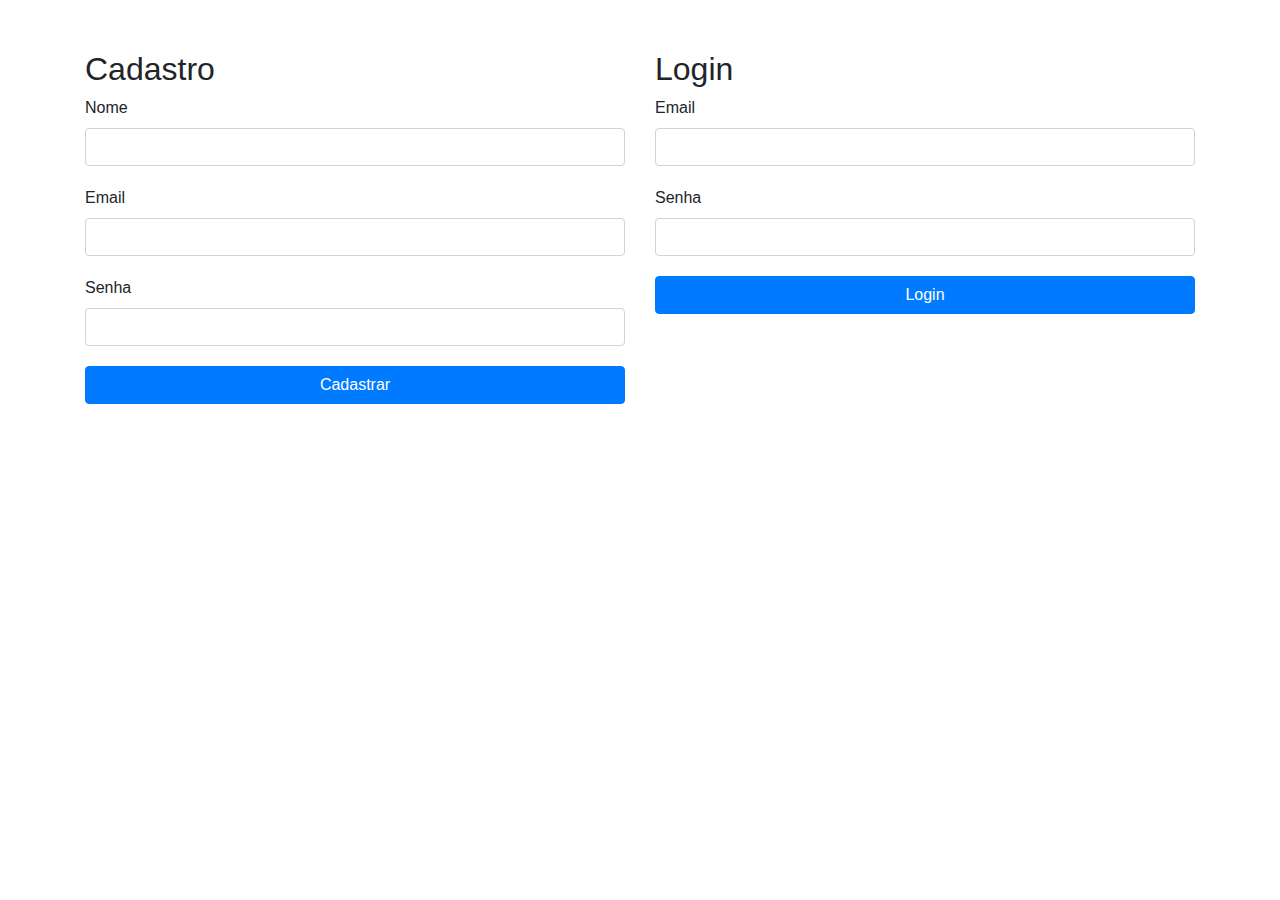
<file: index.html>
<!DOCTYPE html>
<html lang="pt-BR">
<head>
    <meta charset="UTF-8">
    <meta name="viewport" content="width=device-width, initial-scale=1.0">
    <title>Dragon Ball Z Store</title>
    <link rel="stylesheet" href="https://stackpath.bootstrapcdn.com/bootstrap/4.5.2/css/bootstrap.min.css">
    <link rel="stylesheet" href="style.css">
</head>
<body>
    <div class="container">
        <div class="row">
            <div class="col-md-6">
                <h2>Cadastro</h2>
                <form id="cadastroForm">
                    <div class="form-group">
                        <label for="cadastroNome">Nome</label>
                        <input type="text" class="form-control" id="cadastroNome" required>
                    </div>
                    <div class="form-group">
                        <label for="cadastroEmail">Email</label>
                        <input type="email" class="form-control" id="cadastroEmail" required>
                    </div>
                    <div class="form-group">
                        <label for="cadastroSenha">Senha</label>
                        <input type="password" class="form-control" id="cadastroSenha" required>
                    </div>
                    <button type="submit" class="btn btn-primary">Cadastrar</button>
                </form>
            </div>
            <div class="col-md-6">
                <h2>Login</h2>
                <form id="loginForm">
                    <div class="form-group">
                        <label for="loginEmail">Email</label>
                        <input type="email" class="form-control" id="loginEmail" required>
                    </div>
                    <div class="form-group">
                        <label for="loginSenha">Senha</label>
                        <input type="password" class="form-control" id="loginSenha" required>
                    </div>
                    <button type="submit" class="btn btn-primary">Login</button>
                </form>
            </div>
        </div>
    </div>

    <script src="script.js"></script>
</body>
</html>
</file>
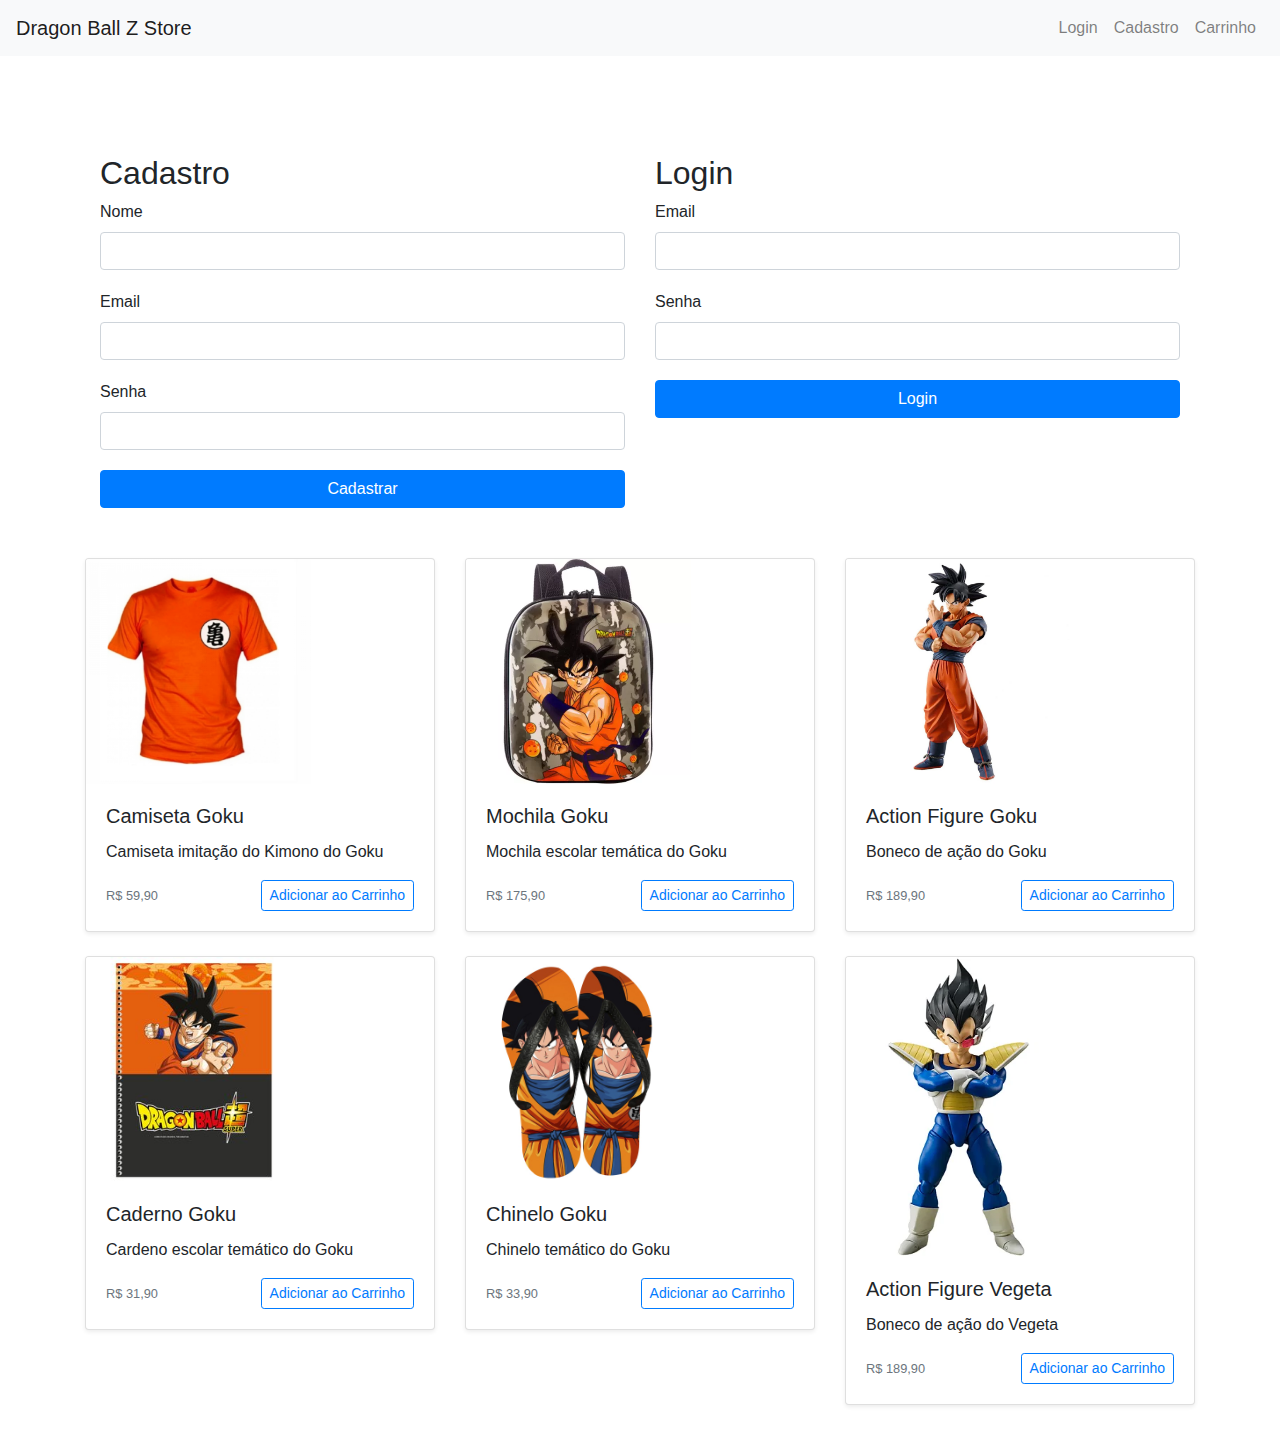
<file: index_teste.html>
<!DOCTYPE html>
<html lang="pt-br">
<head>
  <meta charset="UTF-8">
  <meta name="viewport" content="width=device-width, initial-scale=1.0">
  <title>Dragon Ball Z TESTE</title>
  <!-- Bootstrap CSS -->
  <link href="https://stackpath.bootstrapcdn.com/bootstrap/4.5.2/css/bootstrap.min.css" rel="stylesheet">
  <!-- Custom CSS -->
  <link rel="stylesheet" href="style.css">
</head>
<body>

    <!-- Navbar -->
    <nav class="navbar navbar-expand-lg navbar-light bg-light">
    <a class="navbar-brand" href="#">Dragon Ball Z Store</a>
    <button class="navbar-toggler" type="button" data-toggle="collapse" data-target="#navbarNav" aria-controls="navbarNav" aria-expanded="false" aria-label="Toggle navigation">
        <span class="navbar-toggler-icon"></span>
    </button>
    <div class="collapse navbar-collapse" id="navbarNav">
        <ul class="navbar-nav ml-auto">
        <li class="nav-item">
            <a class="nav-link" href="#" id="loginBtn">Login</a>
        </li>
        <li class="nav-item">
            <a class="nav-link" href="#" id="signupBtn">Cadastro</a>
        </li>
        <li class="nav-item">
            <a class="nav-link" href="#" id="cartBtn">Carrinho</a>
        </li>
        </ul>
    </div>
    </nav>

    <!-- Página principal -->
    <div class="container mt-5">
    <div class="row" id="productList">
        <!-- Products will be dynamically added here -->
    </div>
    </div>

    <div class="container" style="display: flex; flex-direction: row;"> 

        <!-- Login Modal -->
        <div class="col-md-6">
            <h2>Cadastro</h2>
            <form id="cadastroForm">
                <div class="form-group">
                    <label for="cadastroNome">Nome</label>
                    <input type="text" class="form-control" id="cadastroNome" required>
                </div>
                <div class="form-group">
                    <label for="cadastroEmail">Email</label>
                    <input type="email" class="form-control" id="cadastroEmail" required>
                </div>
                <div class="form-group">
                    <label for="cadastroSenha">Senha</label>
                    <input type="password" class="form-control" id="cadastroSenha" required>
                </div>
                <button type="submit" class="btn btn-primary">Cadastrar</button>
            </form>
        </div>
        
        <!-- Cadastro -->
        <div class="col-md-6">
            <h2>Login</h2>
            <form id="loginForm">
                <div class="form-group">
                    <label for="loginEmail">Email</label>
                    <input type="email" class="form-control" id="loginEmail" required>
                </div>
                <div class="form-group">
                    <label for="loginSenha">Senha</label>
                    <input type="password" class="form-control" id="loginSenha" required>
                </div>
                <button type="submit" class="btn btn-primary">Login</button>
            </form>
        </div>
    </div>

    <!-- Carrinho -->
    <div class="modal fade" id="cartModal" tabindex="-1" role="dialog" aria-labelledby="cartModalLabel" aria-hidden="true">
        <div class="modal-dialog" role="document">
        <div class="modal-content">
            <div class="modal-header">
            <h5 class="modal-title" id="cartModalLabel">Carrinho de Compras</h5>
            <button type="button" class="close" data-dismiss="modal" aria-label="Close">
                <span aria-hidden="true">&times;</span>
            </button>
            </div>
            <div class="modal-body">
            <ul id="cartItems" class="list-group">
                <!-- Items will be dynamically added here -->
            </ul>
            <p id="cartTotal" class="font-weight-bold">Total: R$ 0,00</p>
            </div>
            <div class="modal-footer">
            <button type="button" class="btn btn-secondary" data-dismiss="modal">Fechar</button>
            <button type="button" class="btn btn-primary">Finalizar Compra</button>
            </div>
        </div>
        </div>
    </div>
  
    <!-- Cards -->
    <div class="container">

        <div class="row espaco-entre">
            <div class="col-md-4">
                <div class="card mb-4 shadow-sm">
                    <img src="/img/camiseta goku.png" class="card-img-top tamanho-produto" alt="Camiseta">
                    <div class="card-body">
                        <h5 class="card-title">Camiseta Goku</h5>
                        <p class="card-text">Camiseta imitação do Kimono do Goku</p>
                        <div class="d-flex justify-content-between align-items-center">
                            <small class="text-muted">R$ 59,90</small>
                            <button class="btn btn-sm btn-outline-primary" onclick="adicionarAoCarrinho('Camiseta', 59.90)">Adicionar ao Carrinho</button>
                        </div>
                    </div>
                </div>
            </div>
            <div class="col-md-4">
                <div class="card mb-4 shadow-sm">
                    <img src="/img/mochila goku.webp" class="card-img-top tamanho-produto" alt="Mochila">
                    <div class="card-body">
                        <h5 class="card-title">Mochila Goku</h5>
                        <p class="card-text">Mochila escolar temática do Goku</p>
                        <div class="d-flex justify-content-between align-items-center">
                            <small class="text-muted">R$ 175,90</small>
                            <button class="btn btn-sm btn-outline-primary" onclick="adicionarAoCarrinho('Mochila', 175.90)">Adicionar ao Carrinho</button>
                        </div>
                    </div>
                </div>
            </div>
            <div class="col-md-4">
                <div class="card mb-4 shadow-sm">
                    <img src="/img/Action Figure.webp" class="card-img-top tamanho-produto" alt="Action Figure">
                    <div class="card-body">
                        <h5 class="card-title">Action Figure Goku</h5>
                        <p class="card-text">Boneco de ação do Goku</p>
                        <div class="d-flex justify-content-between align-items-center">
                            <small class="text-muted">R$ 189,90</small>
                            <button class="btn btn-sm btn-outline-primary" onclick="adicionarAoCarrinho('Action Figure', 189.90)">Adicionar ao Carrinho</button>
                        </div>
                    </div>
                </div>
            </div>
        </div>
        
        <div class="row">
            <div class="col-md-4">
                <div class="card mb-4 shadow-sm">
                    <img src="/img/caderno goku.jpg" class="card-img-top tamanho-produto" alt="Caderno">
                    <div class="card-body">
                        <h5 class="card-title">Caderno Goku</h5>
                        <p class="card-text">Cardeno escolar temático do Goku</p>
                        <div class="d-flex justify-content-between align-items-center">
                            <small class="text-muted">R$ 31,90</small>
                            <button class="btn btn-sm btn-outline-primary" onclick="adicionarAoCarrinho('Caderno', 31.90)">Adicionar ao Carrinho</button>
                        </div>
                    </div>
                </div>
            </div>
            <div class="col-md-4">
                <div class="card mb-4 shadow-sm">
                    <img src="/img/chinelo goku.jpg" class="card-img-top tamanho-produto" alt="Chinelo">
                    <div class="card-body">
                        <h5 class="card-title">Chinelo Goku</h5>
                        <p class="card-text">Chinelo temático do Goku</p>
                        <div class="d-flex justify-content-between align-items-center">
                            <small class="text-muted">R$ 33,90</small>
                            <button class="btn btn-sm btn-outline-primary" onclick="adicionarAoCarrinho('Chinelo', 33.90)">Adicionar ao Carrinho</button>
                        </div>
                    </div>
                </div>
            </div>
            <div class="col-md-4">
                <div class="card mb-4 shadow-sm">
                    <img src="/img/fantasia goku.webp" class="card-img-top tamanho-produto" alt="Action Figure">
                    <div class="card-body">
                        <h5 class="card-title">Action Figure Vegeta</h5>
                        <p class="card-text">Boneco de ação do Vegeta</p>
                        <div class="d-flex justify-content-between align-items-center">
                            <small class="text-muted">R$ 189,90</small>
                            <button class="btn btn-sm btn-outline-primary" onclick="adicionarAoCarrinho('Action Figure', 189.90)">Adicionar ao Carrinho</button>
                        </div>
                    </div>
                </div>
            </div>
        </div>
    </div>
        
    <!-- Bootstrap JS and jQuery -->
    <script src="https://code.jquery.com/jquery-3.5.1.slim.min.js"></script>
    <script src="https://cdn.jsdelivr.net/npm/@popperjs/core@2.5.4/dist/umd/popper.min.js"></script>
    <script src="https://stackpath.bootstrapcdn.com/bootstrap/4.5.2/js/bootstrap.min.js"></script>
    <!-- Custom JS -->
    <script src="script.js"></script>
</body>
</html>
</file>
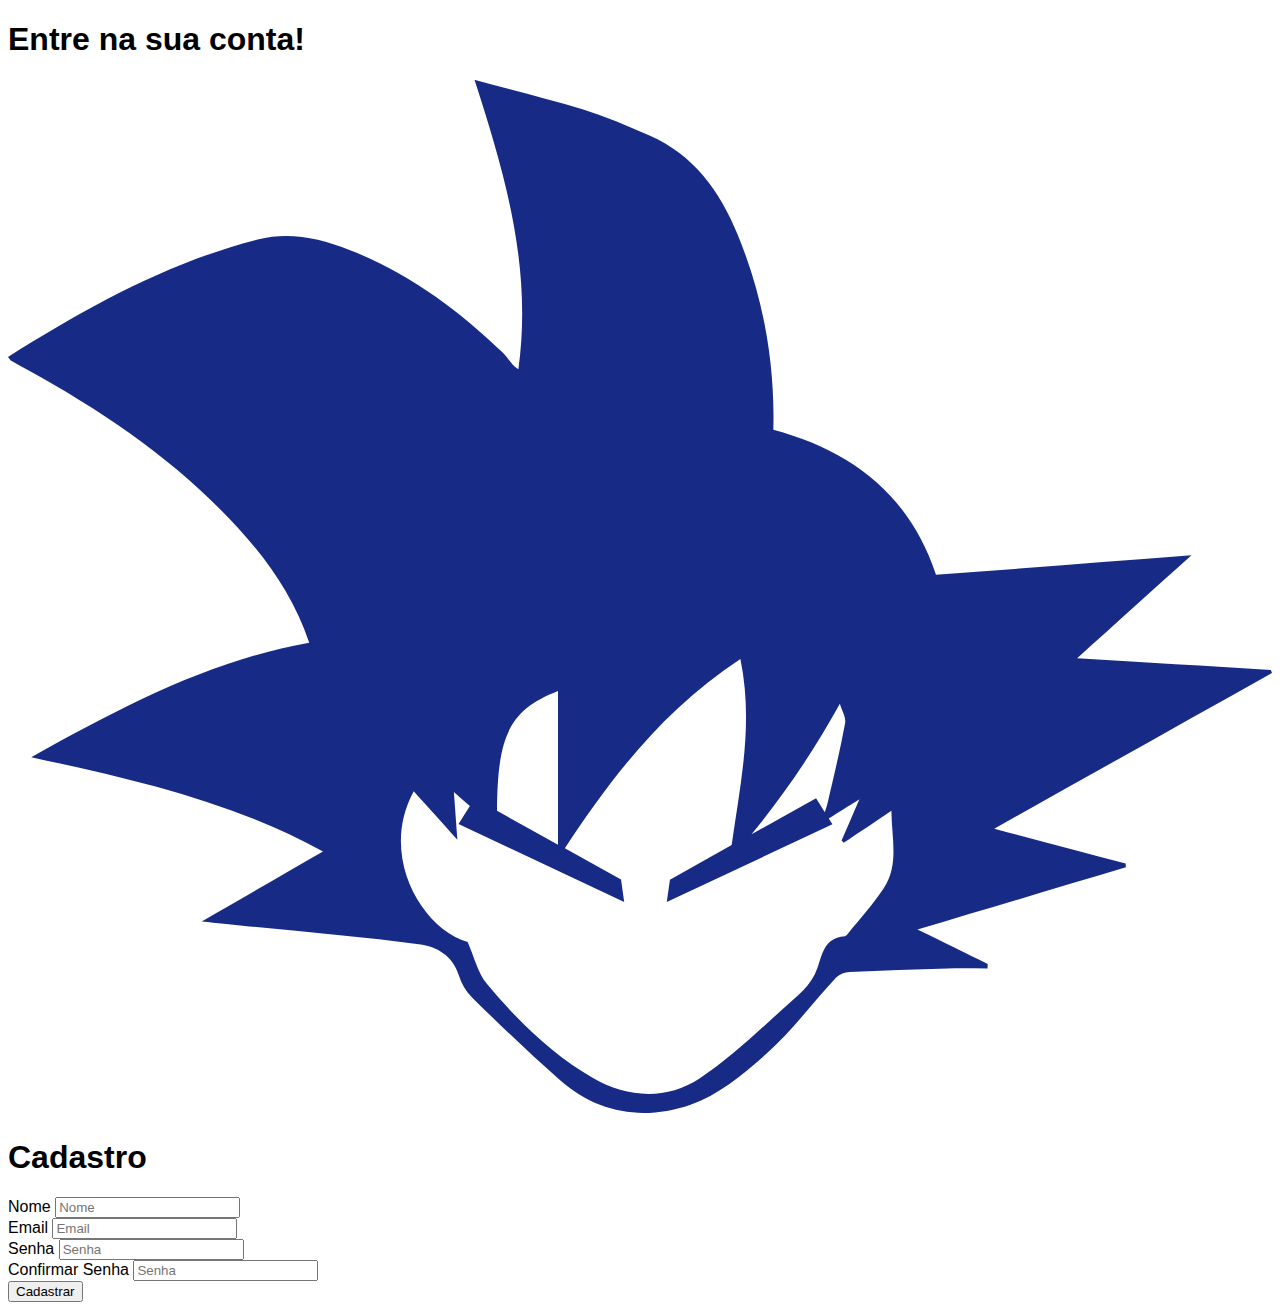
<file: teladecadastro.html>
<!DOCTYPE html>
<html lang="en">
<head>
    <meta charset="UTF-8">
    <meta name="viewport" content="width=device-width, initial-scale=1.0">
    <title>Document</title>
    <link rel="stylesheet" href="style.css">
</head>
<body>
    <div class="main-signup">
        <div class="left-login">
            <h1>Entre na sua conta!</h1>
            <img class="left-image" src="goku-face-002.svg" alt="Goku"/>
        </div>
        
        <div class="right-signup">
            <div class="card-signup">
                <h1>Cadastro</h1>
                <div class="textfield">
                    <label for="name">Nome</label>
                    <input type="text" id="nome" name="nome" placeholder="Nome">
                </div>

                <div class="textfield">
                    <label for="name">Email</label>
                    <input type="text" id="usuario" name="usuario" placeholder="Email">
                </div>
                
                <div class="textfield">
                    <label for="senha">Senha</label>
                    <input type="password" id="senha" name="senha" placeholder="Senha">
                </div>

                <div class="textfield">
                    <label for="senha">Confirmar Senha</label>
                    <input type="password" id="senha" name="senha" placeholder="Senha">
                </div>

                <button class="btn-login">Cadastrar</button>
                
            </div>
        </div>
    </div>
</body>
</html>
</file>
<file: style.css>
body {
    font-family: Arial, sans-serif;
}

.container {
    margin-top: 50px;
}

.form-group {
    margin-bottom: 20px;
}

.btn-primary {
    width: 100%;
}

.espaco-entre{
    margin-top: 20px;
}

.tamanho-produto{
    max-width: 225px;
    max-height: 300px;
}

#cartModal .modal-body {
    max-height: 400px;
    overflow-y: auto;
}
</file>
